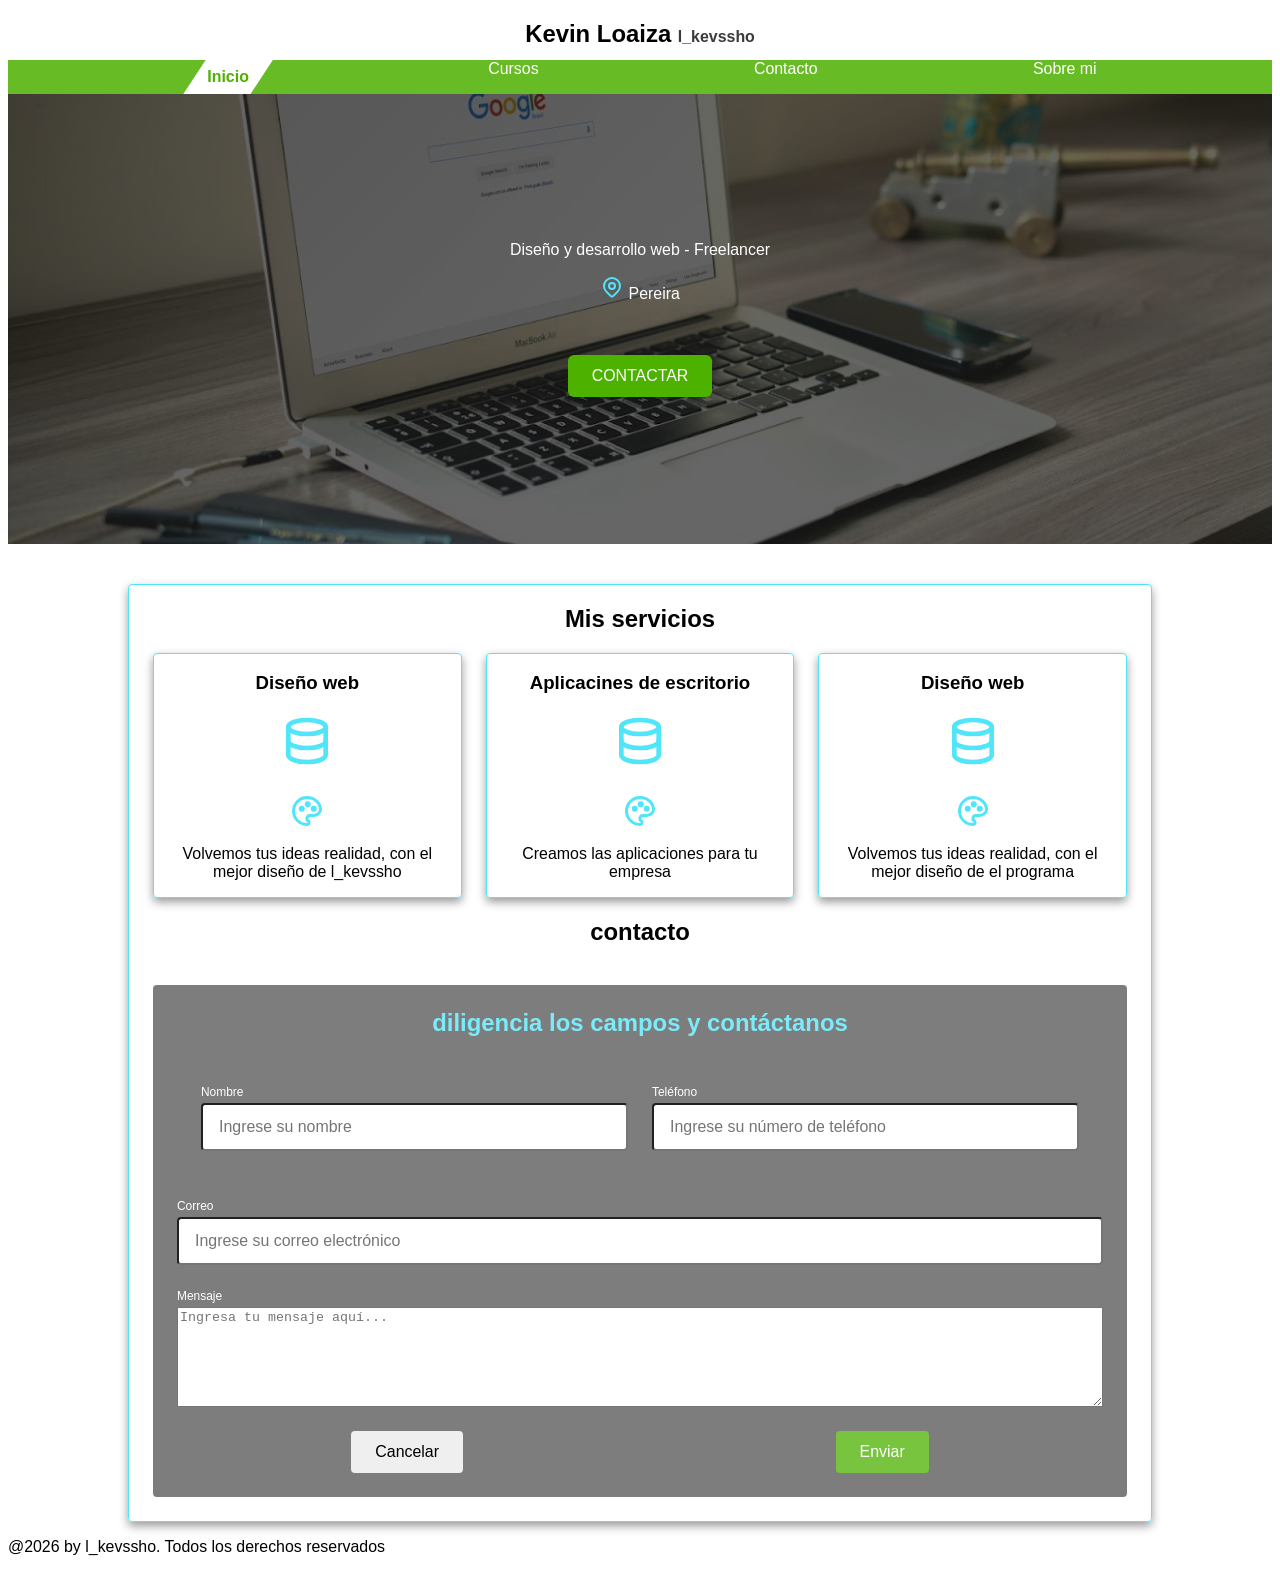
<file: index.html>
<!DOCTYPE html>
<html lang="en">
<head>
    <meta charset="UTF-8">
    <meta name="viewport" content="width=device-width, initial-scale=1.0">
    <title>Freelancer</title>

<link rel="stylesheet" href="/styles/variables.css">
<link rel="stylesheet" href="/styles/components/navbar.css">
<link rel="stylesheet" href="/styles/components/hero.css">
<link rel="stylesheet" href="styles/components/card.css">
<link rel="stylesheet" href="styles/components/contact-form.css">

<script type="module">
    import {loadCards} from"/js/components/card.js";
    loadCards(".services__cards-container"); //Sin IDs muestra todas las cards
</script>

</head>
<body>
    <!-- Header -->
    <h1 class="navbar__title">
        Kevin Loaiza
        <span class="navbar__subtitle">l_kevssho</span>
    </h1> <!-- Header -->

    <div class="navbar-container"></div>
    <div class="hero-container"></div>
    
    
    <main class="services">
        <h2 class="services__title">Mis servicios</h2>
        <div class="services__cards-container"></div> <!-- Contenedor de las cards -->
        <h2 class="services__contact-title">contacto</h2>
        <div class="services__form-container"></div> <!-- contenedor del formulario -->
        
    </main>

    <footer>
        <p class="footer"> @2026 by l_kevssho. Todos los derechos reservados</p>
    </footer>
    
    <script src="/js/components/navbar.js"></script>
    <script src="/js/components/hero.js"></script>
    <script src="/js/components/contact-form.js"></script>
    
</body>
</html>
</file>
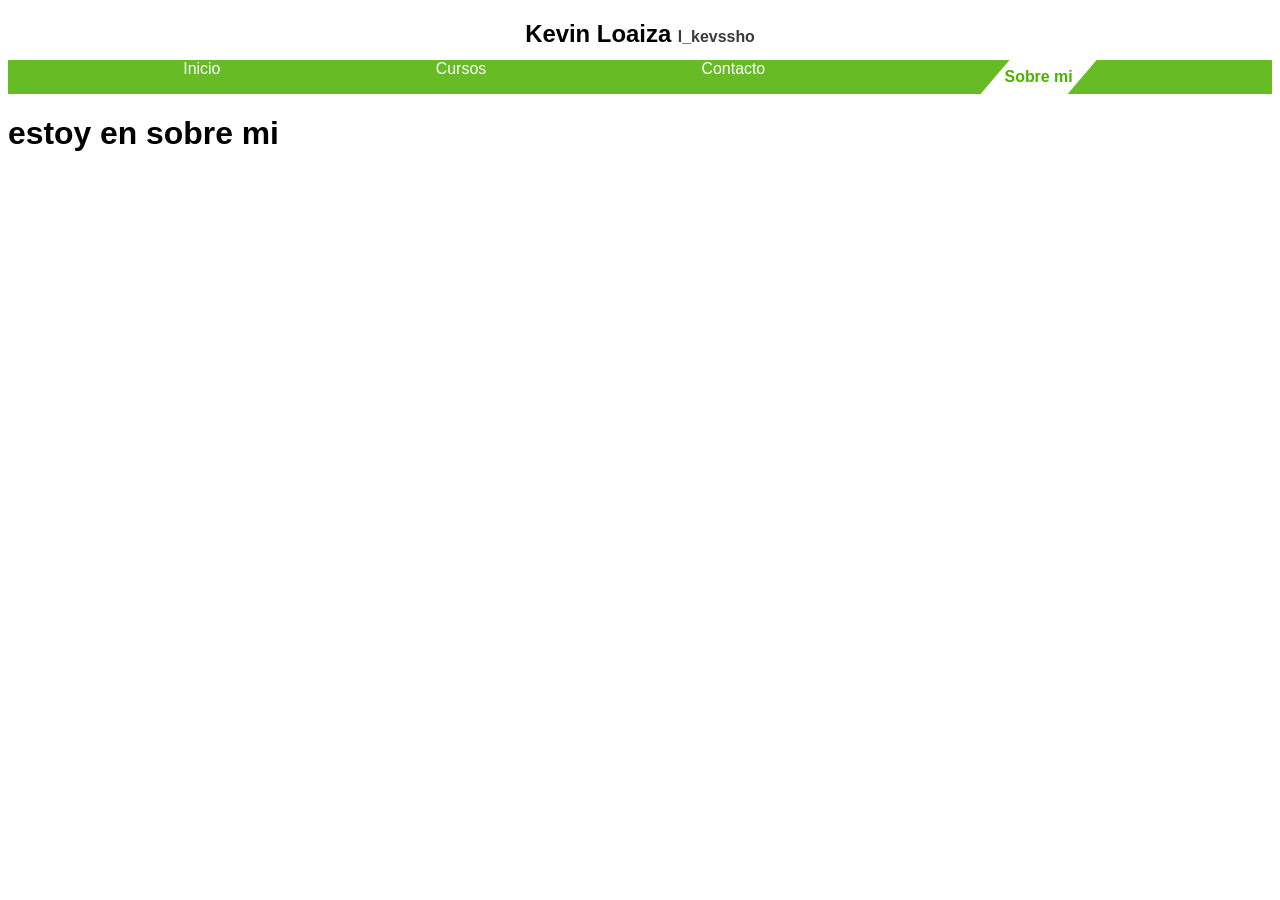
<file: views/Pages/about.html>
<!DOCTYPE html>
<html lang="en">
<head>
    <meta charset="UTF-8">
    <meta name="viewport" content="width=device-width, initial-scale=1.0">
    <title>Usuarios</title>

<link rel="stylesheet" href="/styles/variables.css">
<link rel="stylesheet" href="/styles/components/navbar.css">

</head>
<body>
    
    <!-- Header -->
    <h1 class="navbar__title">
        Kevin Loaiza
        <span class="navbar__subtitle">l_kevssho</span>
    </h1> <!-- Header -->
   
    
    
    <div class="navbar-container">
        
    </div>
    <script src="/js/components/navbar.js"></script>
    <h1>estoy en sobre mi</h1>
</body>
</html>
</file>
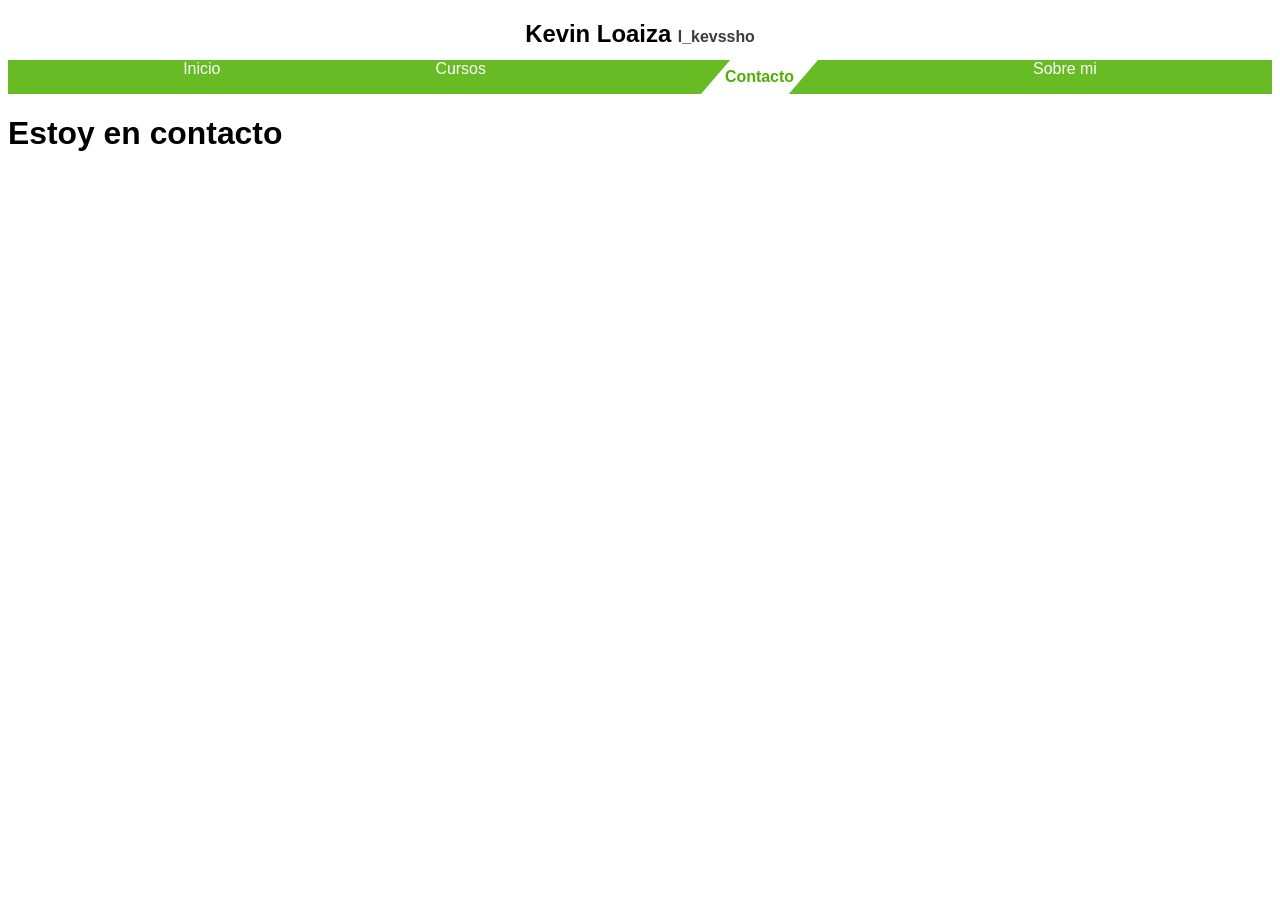
<file: views/Pages/contact.html>
<!DOCTYPE html>
<html lang="en">
<head>
    <meta charset="UTF-8">
    <meta name="viewport" content="width=device-width, initial-scale=1.0">
    <title>Contacto</title>

<link rel="stylesheet" href="/styles/variables.css">
<link rel="stylesheet" href="/styles/components/navbar.css">

</head>
<body>

    <!-- Header -->
    <h1 class="navbar__title">
        Kevin Loaiza
        <span class="navbar__subtitle">l_kevssho</span>
    </h1> <!-- Header -->
        
    
    <div class="navbar-container">
        
    </div>
    <script src="/js/components/navbar.js"></script>
    <h1>Estoy en contacto</h1>
</body>
</html>
</file>
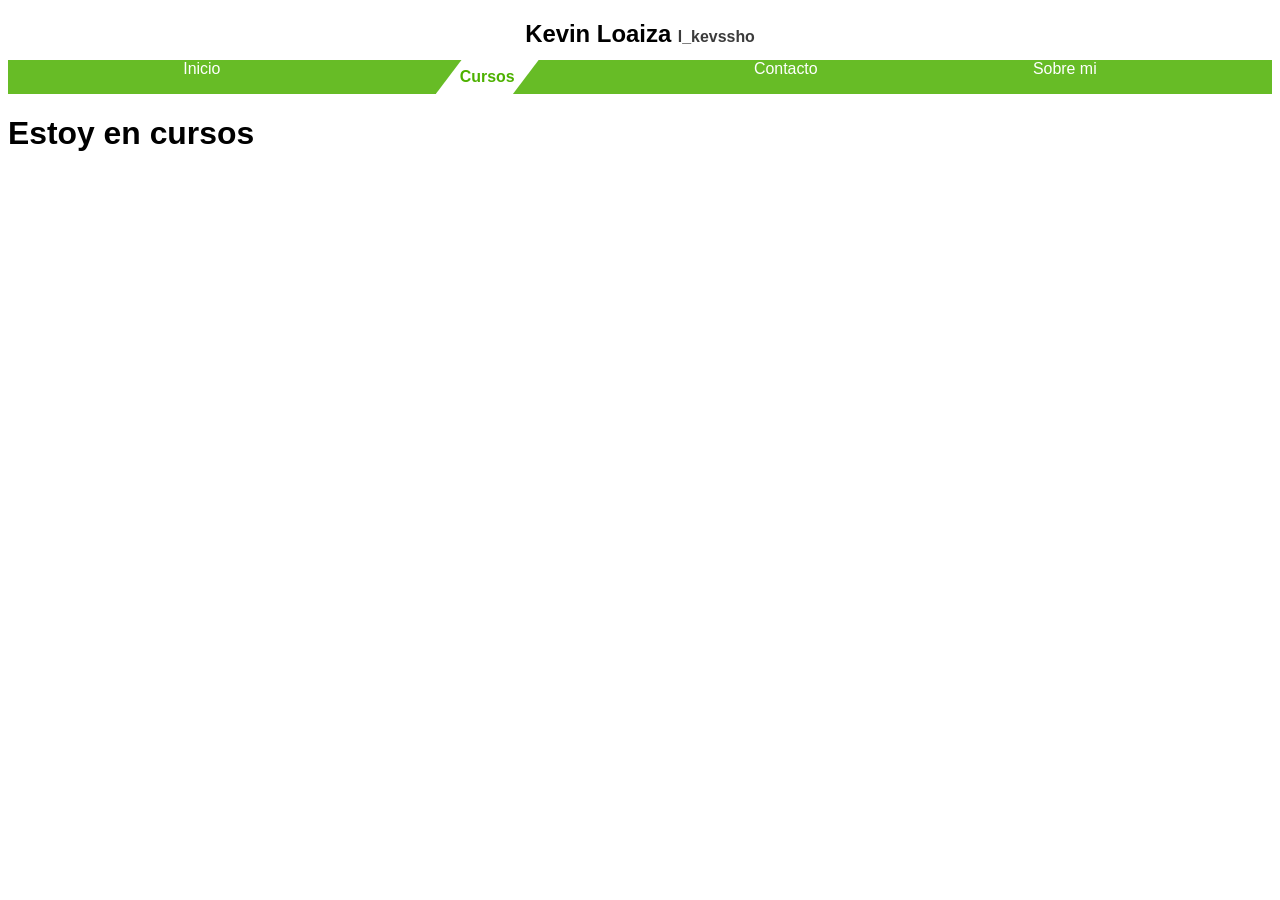
<file: views/Pages/courses.html>
<!DOCTYPE html>
<html lang="en">
<head>
    <meta charset="UTF-8">
    <meta name="viewport" content="width=device-width, initial-scale=1.0">
    <title>Cursos</title>

<link rel="stylesheet" href="/styles/variables.css">
<link rel="stylesheet" href="/styles/components/navbar.css">

</head>
<body>
     
    <!-- Header -->
    <h1 class="navbar__title">
        Kevin Loaiza
        <span class="navbar__subtitle">l_kevssho</span>
    </h1> <!-- Header -->
   
    
    <div class="navbar-container">
        
    </div>
    <script src="/js/components/navbar.js"></script>
    <h1>Estoy en cursos</h1>
</body>
</html>
</file>
<file: styles/variables.css>
:root {
  /* Primary color */
  --primary-950: #4DB100;
  --primary-900: #55B40C;
  --primary-800: #67BC26;
  --primary-700: #79C43F;
  --primary-600: #8BCC59;
  --primary-500: #9DD472;
  --primary-400: #AEDB8C;
  --primary-300: #C0E3A5;
  --primary-200: #D2EBBF;
  --primary-100: #EAF3D8;
  --primary-50:  #F6FBF2;

  /* Secondary color */
  --secondary-950: #FED638;
  --secondary-900: #FED841;
  --secondary-800: #FEDC55;
  --secondary-700: #FEE069;
  --secondary-600: #FEE47D;
  --secondary-500: #FEE891;
  --secondary-400: #FEECA5;
  --secondary-300: #FEF0B9;
  --secondary-200: #FEF4CD;
  --secondary-100: #FEF8E1;
  --secondary-50:  #FEFCF5;

  /* Tertiary-2 color */
  --tertiary-950: #50E5F9;
  --tertiary-900: #58E6F9;
  --tertiary-800: #6AE8F9;
  --tertiary-700: #7BEBFA;
  --tertiary-600: #8DEEFB;
  --tertiary-500: #9EF0FB;
  --tertiary-400: #B0F3FC;
  --tertiary-300: #C1F5FC;
  --tertiary-200: #D3F8FD;
  --tertiary-100: #E4FBFE;
  --tertiary-50:  #F6FDFE;

  /* Basic color */
  --white: #fff;
  --black: #000;
  --gray-950: #101010;
  --gray-900: #262626;
  --gray-800: #3B3B3B;
  --gray-700: #515151;
  --gray-600: #676767;
  --gray-500: #7D7D7D;
  --gray-400: #929292;
  --gray-300: #A8A8A8;
  --gray-200: #BEBEBE;
  --gray-100: #D4D4D4;
  --gray-50:  #E9E9E9;

  /* Font-family */
  --main-font: Helvetica, Arial, sans-serif;

  /* Font-size */
  --fs-xxxxl: 8.0rem; /* Ultra grande */
  --fs-xxxl:  6.4rem; /* Súper grande */
  --fs-xxl:   4.8rem; /* Extra grande */
  --fs-xl:    4.0rem; /* Muy grande */
  --fs-lg:    3.2rem; /* Grande */
  --fs-md:    2.4rem; /* Mediano */
  --fs-sm:    2.0rem; /* Pequeño */
  --fs-xs:    1.6rem; /* Extra pequeño */
  --fs-xxs:   1.4rem; /* Extra extra pequeño */
  --fs-xxxs:  1.2rem; /* Mínimo */
}
/*Globals*/

html {
    margin: 0;
    box-sizing: border-box;
    font-size: 62.25%; 
}
*, * :before, *::after{
    box-sizing: inherit;
}


body {
    font-size: 1.6rem;
    font-family: var(--main-font);
}

/*===================*/
    /*firstmobil*/
/*===================*/

/*===================*/
    /*Header*/
/*===================*/
.header {
    position: static;
    top: 0;
    width: 100%;
    z-index: 100%;
}
</file>
<file: styles/components/navbar.css>
/*styles/components/navbar.css*/

/*===================*/
    /*Navbar*/
/*===================*/

.navbar__title {
    margin: 0;
    padding: 12px;
    font-size: var(--fs-md);
    text-align: center;
}

.navbar__subtitle {
    font-size: var(--fs-xs);
    color: var(--gray-800);
}

.navbar {
    background-color: var(--primary-800);
}

.navbar__list {
    display: flex;
    flex-direction: column;
    text-align: center;
    width: 100%;
    margin: 0 auto;
    list-style: none;
    padding: 0 ;
}

.navbar__link {
    display: flex;
    flex-direction: column;
    align-items: center;
    text-decoration: none;
    color: var(--white);
    
}

@media (width > 768px) {
  .navbar__list{
    flex-direction: row;
    gap: 40px;
    justify-content: space-evenly;
  }
  .navbar__link:hover{
    color:var(--secondary-300)
    
  }
    
}

.navbar__link.active {
    background-color: var(--white);
    color: var(--primary-950);
    font-weight: bold;
    padding: 8px 24px;
    clip-path: polygon(25% 0%, 100% 0%, 75% 100%, 0% 100%);
}
</file>
<file: styles/components/hero.css>
/*styles/components/hero.css*/

.hero-container {
    background-image: url(/assets/images/imagen-hero-freelancer.jpg);
    background-position: center;
    background-size: cover;
    height: 50vh;
    text-align: center;
    color: var(--white);
    position: relative;
}

.hero {
    display: flex;
    align-items: center;
    justify-content: center;
    flex-direction: column;
    position: absolute;
    background-color: rgb(0 0 0 / 60%);
    width: 100%;
    height: 50vh;
}

.hero__button {
    background-color: var(--primary-950);
    padding: 12px 24px;
    border-radius: 6px;
    text-transform: uppercase;
    margin-top: 36px;
    width: 80vw;
}

.hero__button:hover {
    cursor: pointer;
}

@media (width > 768px) {
    .hero__button{
        width: auto;
    }
}
</file>
<file: styles/components/card.css>
/*======================
Contenedor de las cards
========================*/

.services__cards-container {
    display: grid;
    justify-content: center;
    margin: 0 24px;
    row-gap: 24px;
}

/*Media query, cuando la pantalla sea más grande de 768px*/
@media (width > 769px) {
    .services__cards-container{
        grid-template-columns: repeat(2, 1fr);
        gap: 24px;
    }
}

/*Media query, cuando la pantalla sea más grande de 1024px*/
@media (width > 1025px) {
    .services__cards-container{
        grid-template-columns: repeat(3, 1fr);
    }
}

/*======================
         cards
========================*/

.card {
    text-align: center;
    border: 1px solid var(--tertiary-950);
    border-radius: 4px;
    padding: 0 16px;
    box-shadow: 0 4px 10px rgba(0, 0, 0, 0.4);
}

.card:hover {
    transform: translateY(-2px);
    box-shadow: 0 4px 10px rgba(0, 0, 0, 0.8);
}

/*======================
        ícons
========================*/

.card__icons {
    display: flex;
    justify-content: center;
    align-items: center;
    flex-direction: column;
    gap: 24px;
}

.card__icon--main {
    height: 56px;
    width: 56px;
}

.card__icon--secondary {
    height: 36px;
    width: 36px;
}

/*======================
        breakpoints
========================*/

    /*
    sm 640px    teléfonos grandes
    md 768px    tablets
    lg 1024px   laptops
    xl 1280px   Escritorio
    2xl 1536px  pantallas grandes 
    */
</file>
<file: styles/components/contact-form.css>
/*======================
    contenedor principal
========================*/
    .services {
        display: flex;
        flex-direction: column;
        box-shadow: 0 4px 10px rgba(0, 0, 0, 0.4);
        border: 1px solid var(--tertiary-950);
         border-radius: 4px;
         margin: 40px auto 0 auto;
    }

    @media (width > 768px) {
        .services{
            width: 80vw;
        }
        .services-form__container {
            margin: 0 auto 24px auto;
            padding-bottom: 100px;
            width: 70vw;
}
    }



/*======================
        titulo
========================*/

.services__contact-title,
.services__title {
    text-align: center;
}

/*======================
        formulario
========================*/
.contact-form {
    background-color: var(--gray-500);
    margin: 0 24px;
    border-radius: 4px;
    color: var(--white);
}

.contact-form__title {
    text-align: center;
    color: var(--tertiary-700);
     padding-top: 24px;
}

.contact-form__form {
    display: grid;
    gap: 24px;
    margin: 24px;
    padding-bottom: 24px;
}

.contact-form__row{
    display: grid;
    grid-template-columns: 1fr;
    gap: 24px;
}

@media (width > 768px) {
    .contact-form__row {
        grid-template-columns: repeat(2, 1fr);
        margin: 24px ;
    }
}

.contact-form__label {
    display: flex;
    flex-direction: column;
    gap: 4px;
    font-size: var( --fs-xxxs);
}

/*======================
        input
========================*/

.contact-form__input {
    height: 48px;
    border-radius: 4px;
    padding: 16px;
    font-size: var(--fs-xs);
}

.contact-form__text-area {
    min-height: 100px;
    resize: vertical;
}

/*======================
        botones
========================*/

.contact-form__actions{
    display: flex;
    flex-direction: column;
    gap: 24px;
}

@media (width > 768px) {
    .contact-form__actions{
        display: flex;
        flex-direction: row;
        justify-content: space-around;
    }
    
}

.contact-form__button {
    padding: 12px 24px;
    border-radius: 4px;
    border: none;
    font-size: var(--fs-xs);
}

.contact-form__button:hover {
    background-color: var(--tertiary-300);
}

.contact__form__button--green {
    background-color: var(--primary-700);
    color: var(--white);
}

.contact__form__button--green:hover {
    background-color: var(--primary-900);
}
</file>
